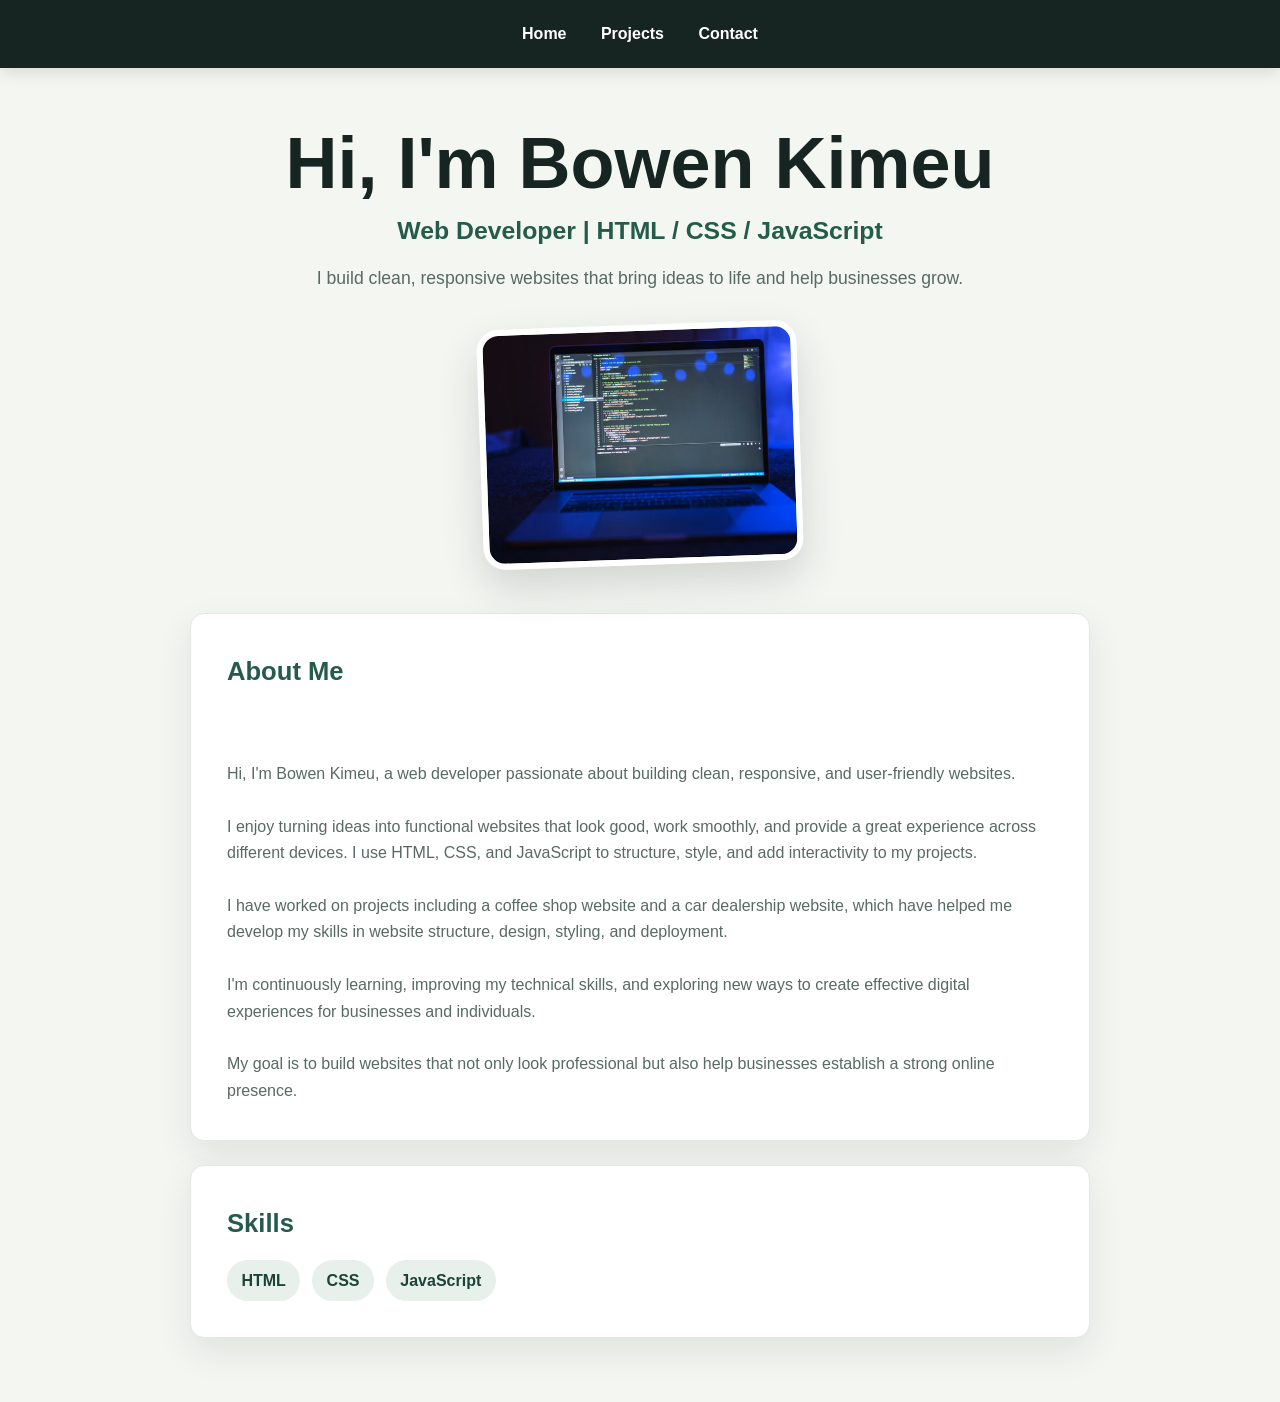
<file: index.html>
<!doctype html>
<html lang="en">
    <head>
        <meta charset="UTF-8">
        <meta name="viewport" content="width=device-width, initial-scale=1.0">
        <link rel="icon" type="image/png" href="./img/images.png">
        <link rel="stylesheet" href="./style.css">
        <title>portfolio</title>
    </head>
    <body>
        <nav>
            <ul>
                <li><a href="./index.html">Home</a></li>
                
                <li><a href="./project.html#projects">Projects</a></li>
                <li><a href="./contact.html#contact">Contact</a></li>
            </ul>
        </nav>
        <h1 class="hero-title">Hi, I'm Bowen Kimeu</h1>
        <h2 class="hero-subtitle">Web Developer | HTML / CSS / JavaScript</h2>
        <p class="hero-intro">I build clean, responsive websites that bring ideas to life and help businesses grow.</p>
        <figure class="profile-figure">
            <img src="./img/pexels-photo-6424590.png" alt="Preview of the Haven Coffee Shop website" width="320" height="240">
        </figure>
        <main class="home-content">
            <section id="about" class="content-section">
                <h3>About Me</h3>
                <p>

Hi, I'm Bowen Kimeu, a web developer passionate about building clean, responsive, and user-friendly websites.

I enjoy turning ideas into functional websites that look good, work smoothly, and provide a great experience across different devices. I use HTML, CSS, and JavaScript to structure, style, and add interactivity to my projects.

I have worked on projects including a coffee shop website and a car dealership website, which have helped me develop my skills in website structure, design, styling, and deployment.

I'm continuously learning, improving my technical skills, and exploring new ways to create effective digital experiences for businesses and individuals.

My goal is to build websites that not only look professional but also help businesses establish a strong online presence.</p>
            </section>
            <section id="skills" class="content-section">
                <h3>Skills</h3>
                <ul class="skills-list">
                    <li>HTML</li>
                    <li>CSS</li>
                    <li>JavaScript</li>
                </ul>
            </section>
        </main>
    </body>
</html>
</file>
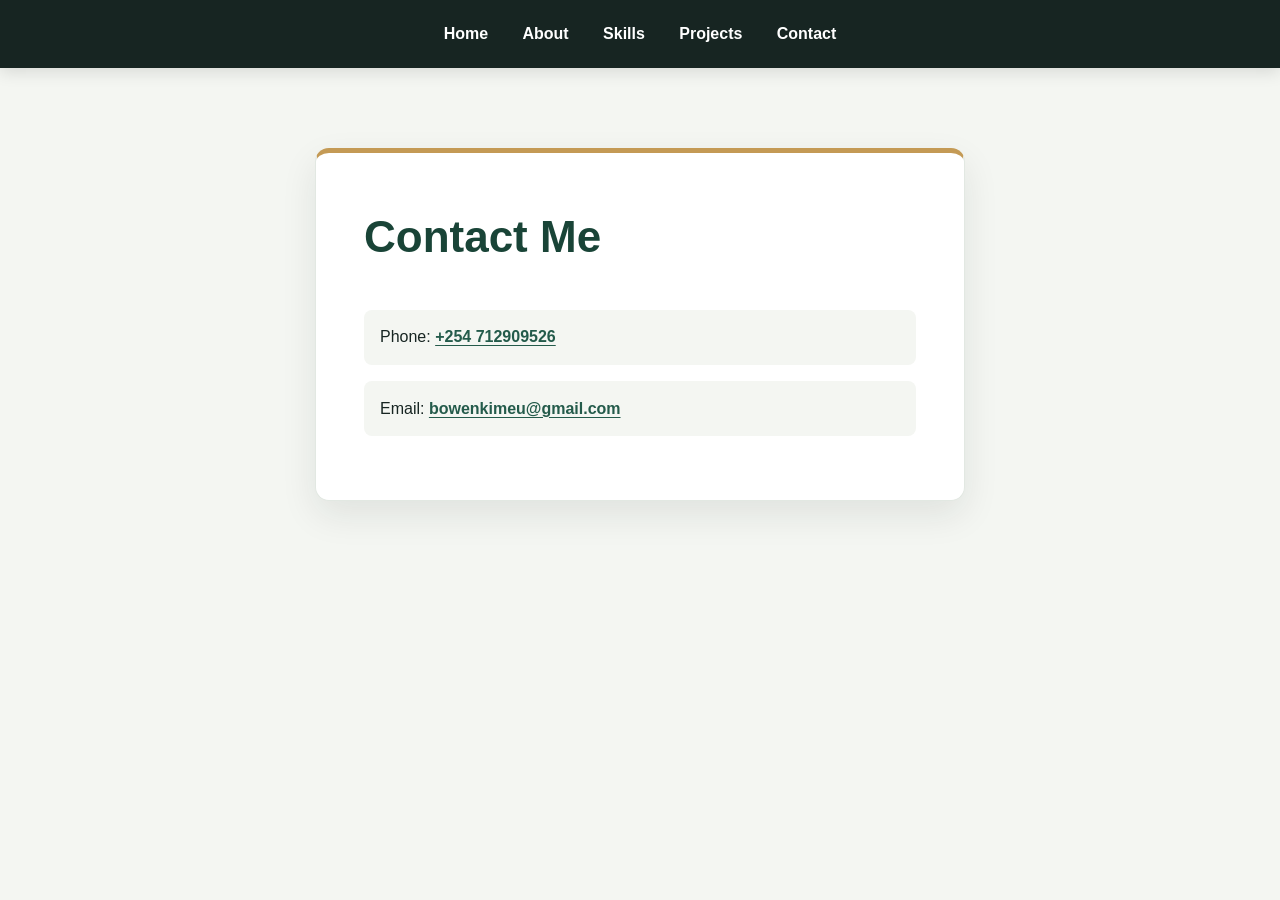
<file: contact.html>
<!doctype html>
<html lang="en">
    <head>
        <meta charset="UTF-8">
        <meta name="viewport" content="width=device-width, initial-scale=1.0">
        <link rel="icon" type="image/png" href="./img/images.png">
        <link rel="stylesheet" href="./style.css">
        <title>Contact | Bowen Kimeu</title>
    </head>
    <body>
        <nav>
            <ul>
                <li><a href="./index.html">Home</a></li>
                <li><a href="./index.html#about">About</a></li>
                <li><a href="./index.html#skills">Skills</a></li>
                <li><a href="./project.html#projects">Projects</a></li>
                <li><a href="#contact">Contact</a></li>
            </ul>
        </nav>
        <main>
            <section id="contact">
                <h1>Contact Me</h1>
                <p>Phone: <a class="contact-link" href="tel:+254712909526">+254 712909526</a></p>
                <p>Email: <a class="contact-link" href="mailto:bowenkimeu@gmail.com">bowenkimeu@gmail.com</a></p>
            </section>
        </main>
    </body>
</html>
</file>
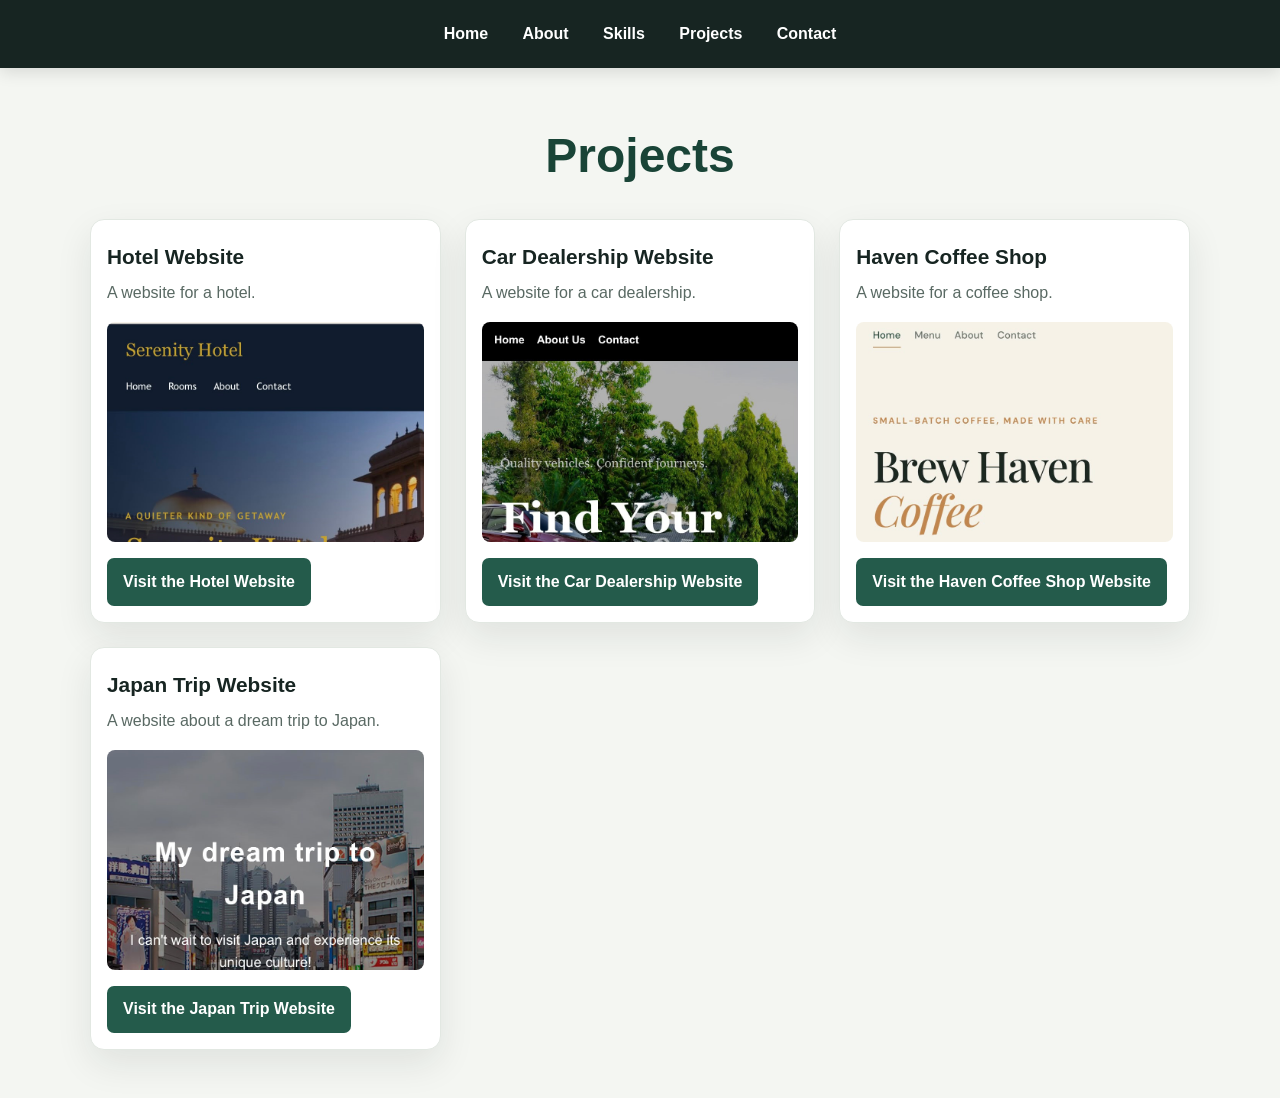
<file: project.html>
<!doctype html>
<html lang="en">
    <head>
        <meta charset="UTF-8">
        <meta name="viewport" content="width=device-width, initial-scale=1.0">
        <link rel="icon" type="image/png" href="./img/images.png">
        <link rel="stylesheet" href="./style.css">
        <title>portfolio</title>
    </head>
    <body>
        <nav>
            <ul>
                <li><a href="./index.html">Home</a></li>
                <li><a href="./index.html#about">About</a></li>
                <li><a href="./index.html#skills">Skills</a></li>
                <li><a href="#projects">Projects</a></li>
                <li><a href="./contact.html#contact">Contact</a></li>
            </ul>
            
        </nav>
        <main>
            <section id="projects">
                <h1>Projects</h1>
                <article>
                    <h2>Hotel Website</h2>
                    <p>A website for a hotel.</p>
                    <img class="project-preview" src="./img/hotell.png" alt="Preview of the Serenity Hotel website" width="200" height="200">
                    <a class="project-link" href="https://bowenkimeu-alt.github.io/hotel/" target="_blank" rel="noopener noreferrer">Visit the Hotel Website<br>
                        
                    </a>
                </article>
                <article>
                    <h2>Car Dealership Website</h2>
                    <p>A website for a car dealership.</p>
                    <img class="project-preview" src="./img/carsss.png" alt="Preview of the car dealership website" width="200" height="200">
                    <a class="project-link" href="https://bowenkimeu-alt.github.io/car-dealership/" target="_blank" rel="noopener noreferrer">Visit the Car Dealership Website<br>
                        
                    </a>
                </article>
                <article>
                    <h2>Haven Coffee Shop</h2>
                    <p>A website for a coffee shop.</p>
                    <img class="project-preview" src="./img/haven.png" alt="Preview of the Haven coffee shop website" width="200" height="200">
                    <a class="project-link" href="https://bowenkimeu-alt.github.io/Haven-coffe-shop/" target="_blank" rel="noopener noreferrer">Visit the Haven Coffee Shop Website<br>
                        
                    </a>
                </article>
                <article>
                    <h2>Japan Trip Website</h2>
                    <p>A website about a dream trip to Japan.</p>
                    <img class="project-preview" src="./img/trip.png" alt="Preview of the Japan trip website" width="200" height="200">
                    <a class="project-link" href="https://bowenkimeu-alt.github.io/trip/" target="_blank" rel="noopener noreferrer">Visit the Japan Trip Website<br>
                        
                    </a>
                </article>
            </section>
        </main>
    </body>
</html>
</file>
<file: style.css>
:root {
    color-scheme: light;
    --color-ink: #172522;
    --color-muted: #596963;
    --color-primary: #245b4b;
    --color-primary-dark: #194437;
    --color-accent: #c49a55;
    --color-page: #f4f6f2;
    --color-surface: #ffffff;
    --shadow-card: 0 14px 36px rgba(23, 37, 34, 0.09);
}

* {
    box-sizing: border-box;
}

html {
    scroll-behavior: smooth;
}

body {
    margin: 0;
    background: var(--color-page);
    color: var(--color-ink);
    font-family: Arial, Helvetica, sans-serif;
    line-height: 1.65;
}

nav {
    position: sticky;
    top: 0;
    z-index: 10;
    background: var(--color-ink);
    box-shadow: 0 4px 16px rgba(0, 0, 0, 0.12);
}

nav ul {
    display: flex;
    flex-wrap: wrap;
    justify-content: center;
    gap: 0.35rem;
    max-width: 1100px;
    margin: 0 auto;
    padding: 0.75rem 1rem;
    list-style: none;
}

nav a {
    display: block;
    padding: 0.55rem 0.9rem;
    border-radius: 6px;
    color: #ffffff;
    font-weight: 600;
    text-decoration: none;
    transition: background-color 160ms ease, color 160ms ease;
}

nav a:hover,
nav a:focus-visible {
    background: var(--color-primary);
    color: #ffffff;
}

.hero-title,
.hero-subtitle,
.hero-intro {
    max-width: 900px;
    margin-right: auto;
    margin-left: auto;
    padding-right: 1.25rem;
    padding-left: 1.25rem;
    text-align: center;
}

.hero-title {
    margin-top: 3.5rem;
    margin-bottom: 0.25rem;
    font-size: clamp(2.5rem, 7vw, 4.5rem);
    line-height: 1.1;
}

.hero-subtitle {
    margin-top: 0.5rem;
    margin-bottom: 0;
    color: var(--color-primary);
    font-size: clamp(1.1rem, 3vw, 1.55rem);
}

.hero-intro {
    margin-top: 0.75rem;
    color: var(--color-muted);
    font-size: 1.1rem;
}

.profile-figure {
    width: min(320px, 82vw);
    height: min(240px, 62vw);
    margin: 2rem auto 3rem;
    overflow: hidden;
    border: 6px solid var(--color-surface);
    border-radius: 22px;
    box-shadow: 0 18px 42px rgba(23, 37, 34, 0.16);
    transform: rotate(-2deg);
    transition: transform 180ms ease, box-shadow 180ms ease;
}

.profile-figure:hover {
    box-shadow: 0 22px 48px rgba(23, 37, 34, 0.2);
    transform: rotate(0) translateY(-4px);
}

.profile-figure img {
    width: 100%;
    height: 100%;
    object-fit: cover;
    object-position: center bottom;
}

.home-content {
    display: grid;
    gap: 1.5rem;
    width: min(900px, calc(100% - 2rem));
    margin: 0 auto 4rem;
}

.content-section {
    padding: clamp(1.25rem, 4vw, 2.25rem);
    border: 1px solid #e2e8e2;
    border-radius: 14px;
    background: var(--color-surface);
    box-shadow: var(--shadow-card);
    scroll-margin-top: 5rem;
}

.content-section h3 {
    margin-top: 0;
    margin-bottom: 0.75rem;
    color: var(--color-primary);
    font-size: 1.6rem;
}

.content-section p {
    margin-bottom: 0;
    color: var(--color-muted);
    white-space: pre-line;
}

.skills-list {
    display: flex;
    flex-wrap: wrap;
    gap: 0.75rem;
    margin: 1rem 0 0;
    padding: 0;
    list-style: none;
}

.skills-list li {
    padding: 0.45rem 0.9rem;
    border-radius: 999px;
    background: #e8f0eb;
    color: var(--color-primary-dark);
    font-weight: 700;
}

#projects {
    display: grid;
    grid-template-columns: repeat(auto-fit, minmax(min(100%, 270px), 1fr));
    gap: 1.5rem;
    width: min(1100px, calc(100% - 2rem));
    margin: 3rem auto;
    scroll-margin-top: 5rem;
}

#projects > h1 {
    grid-column: 1 / -1;
    margin: 0;
    color: var(--color-primary-dark);
    font-size: clamp(2rem, 5vw, 3rem);
    text-align: center;
}

#projects article {
    display: flex;
    flex-direction: column;
    align-items: flex-start;
    padding: 1rem;
    overflow: hidden;
    border: 1px solid #e2e8e2;
    border-radius: 14px;
    background: var(--color-surface);
    box-shadow: var(--shadow-card);
}

#projects article h2 {
    margin: 0.25rem 0 0;
    font-size: 1.3rem;
}

#projects article p {
    margin: 0.35rem 0 1rem;
    color: var(--color-muted);
}

.project-preview {
    display: block;
    width: 100%;
    height: 220px;
    margin-bottom: 1rem;
    border-radius: 8px;
    object-fit: cover;
    object-position: top center;
}

.project-link {
    display: inline-block;
    margin-top: auto;
    padding: 0.65rem 1rem;
    border-radius: 7px;
    background: var(--color-primary);
    color: #ffffff;
    font-weight: 700;
    text-decoration: none;
    transition: background-color 160ms ease;
}

.project-link:hover,
.project-link:focus-visible {
    background: var(--color-primary-dark);
}

#contact {
    width: min(650px, calc(100% - 2rem));
    margin: clamp(2rem, 8vw, 5rem) auto;
    padding: clamp(1.5rem, 6vw, 3rem);
    border: 1px solid #e2e8e2;
    border-top: 5px solid var(--color-accent);
    border-radius: 14px;
    background: var(--color-surface);
    box-shadow: var(--shadow-card);
    scroll-margin-top: 5rem;
}

#contact h1 {
    margin-top: 0;
    color: var(--color-primary-dark);
    font-size: clamp(2rem, 5vw, 2.75rem);
}

#contact p {
    padding: 0.9rem 1rem;
    border-radius: 8px;
    background: var(--color-page);
    overflow-wrap: anywhere;
}

.contact-link {
    color: var(--color-primary);
    font-weight: 700;
    text-decoration-thickness: 1px;
    text-underline-offset: 3px;
}

.contact-link:hover,
.contact-link:focus-visible {
    color: var(--color-primary-dark);
}

@media (prefers-reduced-motion: reduce) {
    html {
        scroll-behavior: auto;
    }

    *,
    *::before,
    *::after {
        transition-duration: 0.01ms !important;
    }
}
</file>
